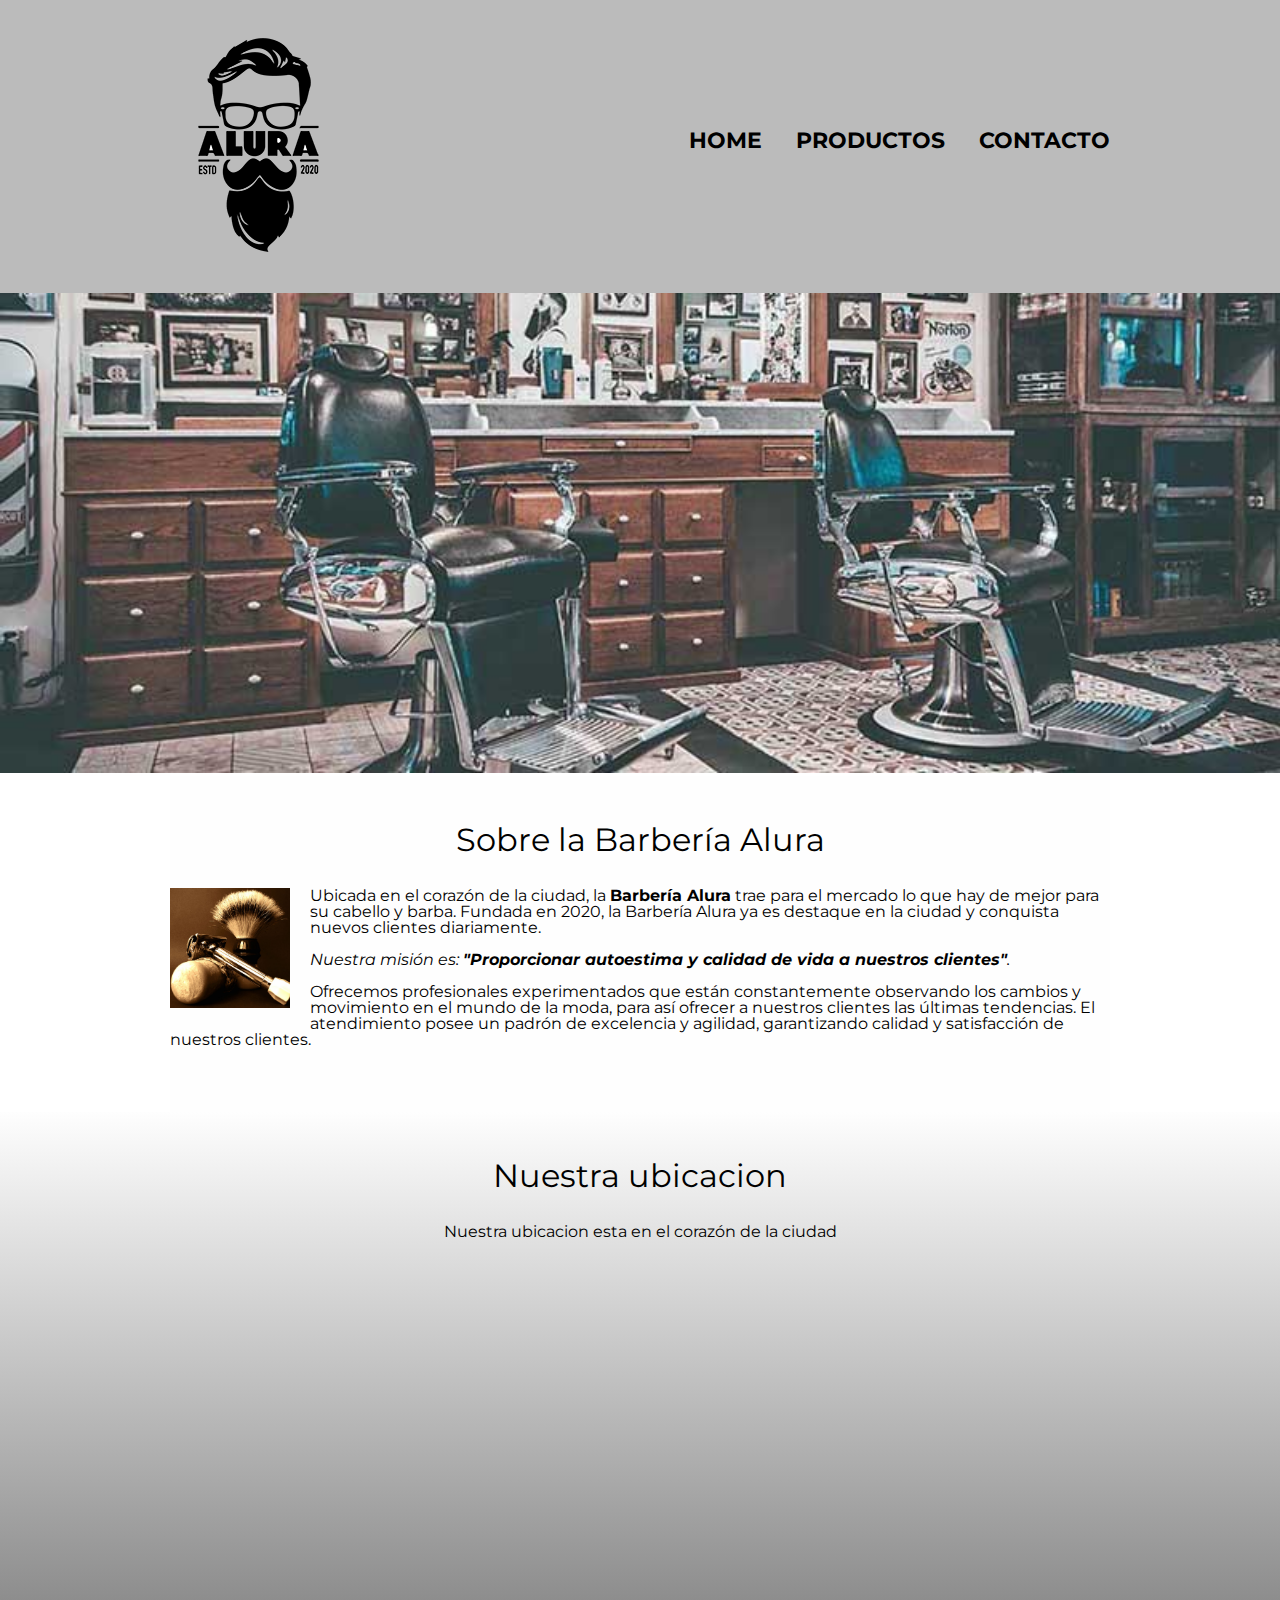
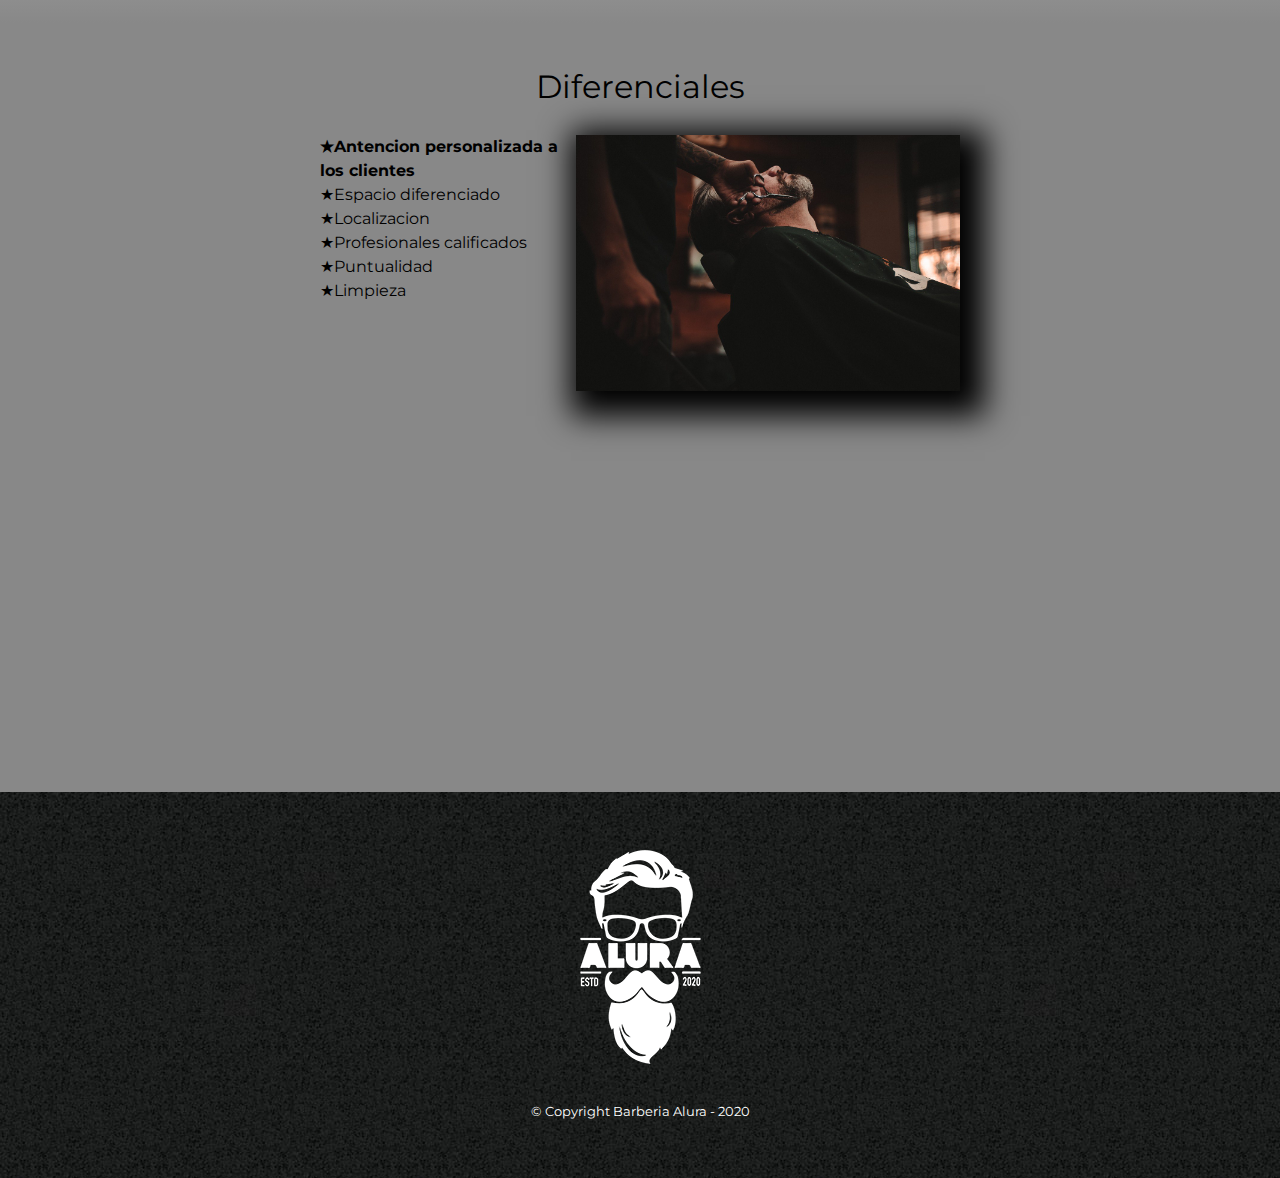
<file: index.html>
<!DOCTYPE html>

<html lang="es">
    <head>
        <meta charset="UTF-8">
        <meta name="viewport" content="width=device-width">
        <link rel="stylesheet" href="reset.css">
        <link rel="stylesheet" href="style.css">
        <link rel="preconnect" href="https://fonts.googleapis.com">
        <link rel="preconnect" href="https://fonts.gstatic.com" crossorigin>
        <link href="https://fonts.googleapis.com/css2?family=Montserrat:ital,wght@0,100..900;1,100..900&display=swap" rel="stylesheet">
        
        <title>Barberia Alura</title>
    </head>

    <body>   
        <header>
            <div class="caja">
            <h1 class="navegacion"><img src="img/logo.png" alt="Logo de la Barberia Alura"></h1>
                <nav>   
                    <ul>
                        <li><a href="index.html">Home</a></li>
                        <li><a href="productos.html">Productos</a></li>
                        <li><a href="contacto.html">Contacto</a></li>
                    </ul>
                </nav>
            </div>
        </header>

        <img class="banner" src="img/banner.jpg"> 
        
        <main>
            <section class="principal">
                <h2 class="titulo-principal">Sobre la Barbería Alura</h2>
                <img class="utensilios" src="img/utensilios.jpeg" alt="Utensilios de un barbero">

                <p >Ubicada en el corazón de la ciudad, la <strong>Barbería Alura</strong> trae para el mercado lo que hay de mejor para su cabello y barba. Fundada en 2020, la Barbería Alura ya es destaque en la ciudad y conquista nuevos clientes diariamente.</p> 

                <p  id="mision"><em>Nuestra misión es: <strong>"Proporcionar autoestima y calidad de vida a nuestros clientes"</strong>.</em></p>

                <p>Ofrecemos profesionales experimentados que están constantemente observando los cambios y movimiento en el mundo de la moda, para así ofrecer a nuestros clientes las últimas tendencias. El atendimiento posee un padrón de excelencia y agilidad, garantizando calidad y satisfacción de nuestros clientes.</p> 
            </section>

            <section class="mapa">
                <h3 class="titulo-principal">Nuestra ubicacion</h3>
                <p>Nuestra ubicacion esta en el corazón de la ciudad</p>
                <div class="mapa-contenido">
                    <iframe src="https://www.google.com/maps/embed?pb=!1m18!1m12!1m3!1d3656.4079777268407!2d-46.63721302385299!3d-23.58969706263555!2m3!1f0!2f0!3f0!3m2!1i1024!2i768!4f13.1!3m3!1m2!1s0x94ce5bd9bb943bf5%3A0x6f642995c970f0fe!2scaelum%20alura!5e0!3m2!1ses-419!2smx!4v1710100593608!5m2!1ses-419!2smx" width="100%" height="300" style="border:0;" allowfullscreen="" loading="lazy" referrerpolicy="no-referrer-when-downgrade"></iframe>
                </div>
            </section>

            <section class="diferenciales">
                <h3 class="titulo-principal">Diferenciales</h3>
                <div class="contenido-diferenciales">
                    <ul class="lista-diferenciales">
                        <li class="items">Antencion personalizada a los clientes</li>
                        <li class="items">Espacio diferenciado</li>
                        <li class="items">Localizacion</li>
                        <li class="items">Profesionales calificados</li>  
                        <li class="items">Puntualidad</li>  
                        <li class="items">Limpieza</li>        
                    </ul><img class="imagen-diferenciales" src="img/diferenciales.jpg" class="imagenDiferenciales">
                </div>

                <div class="video"><iframe width="100%" height="315" src="https://www.youtube.com/embed/wcVVXUV0YUY?si=4YuvZb-2R920kZZH" title="YouTube video player" frameborder="0" allow="accelerometer; autoplay; clipboard-write; encrypted-media; gyroscope; picture-in-picture; web-share" allowfullscreen></iframe></div> 
            </section>
                       
        </main>
        
        <footer>
            <img src="img/logo-blanco.png">
            <p class="copyright">&copy Copyright Barberia Alura - 2020</p>
        </footer>
    </body>
</html>
</file>
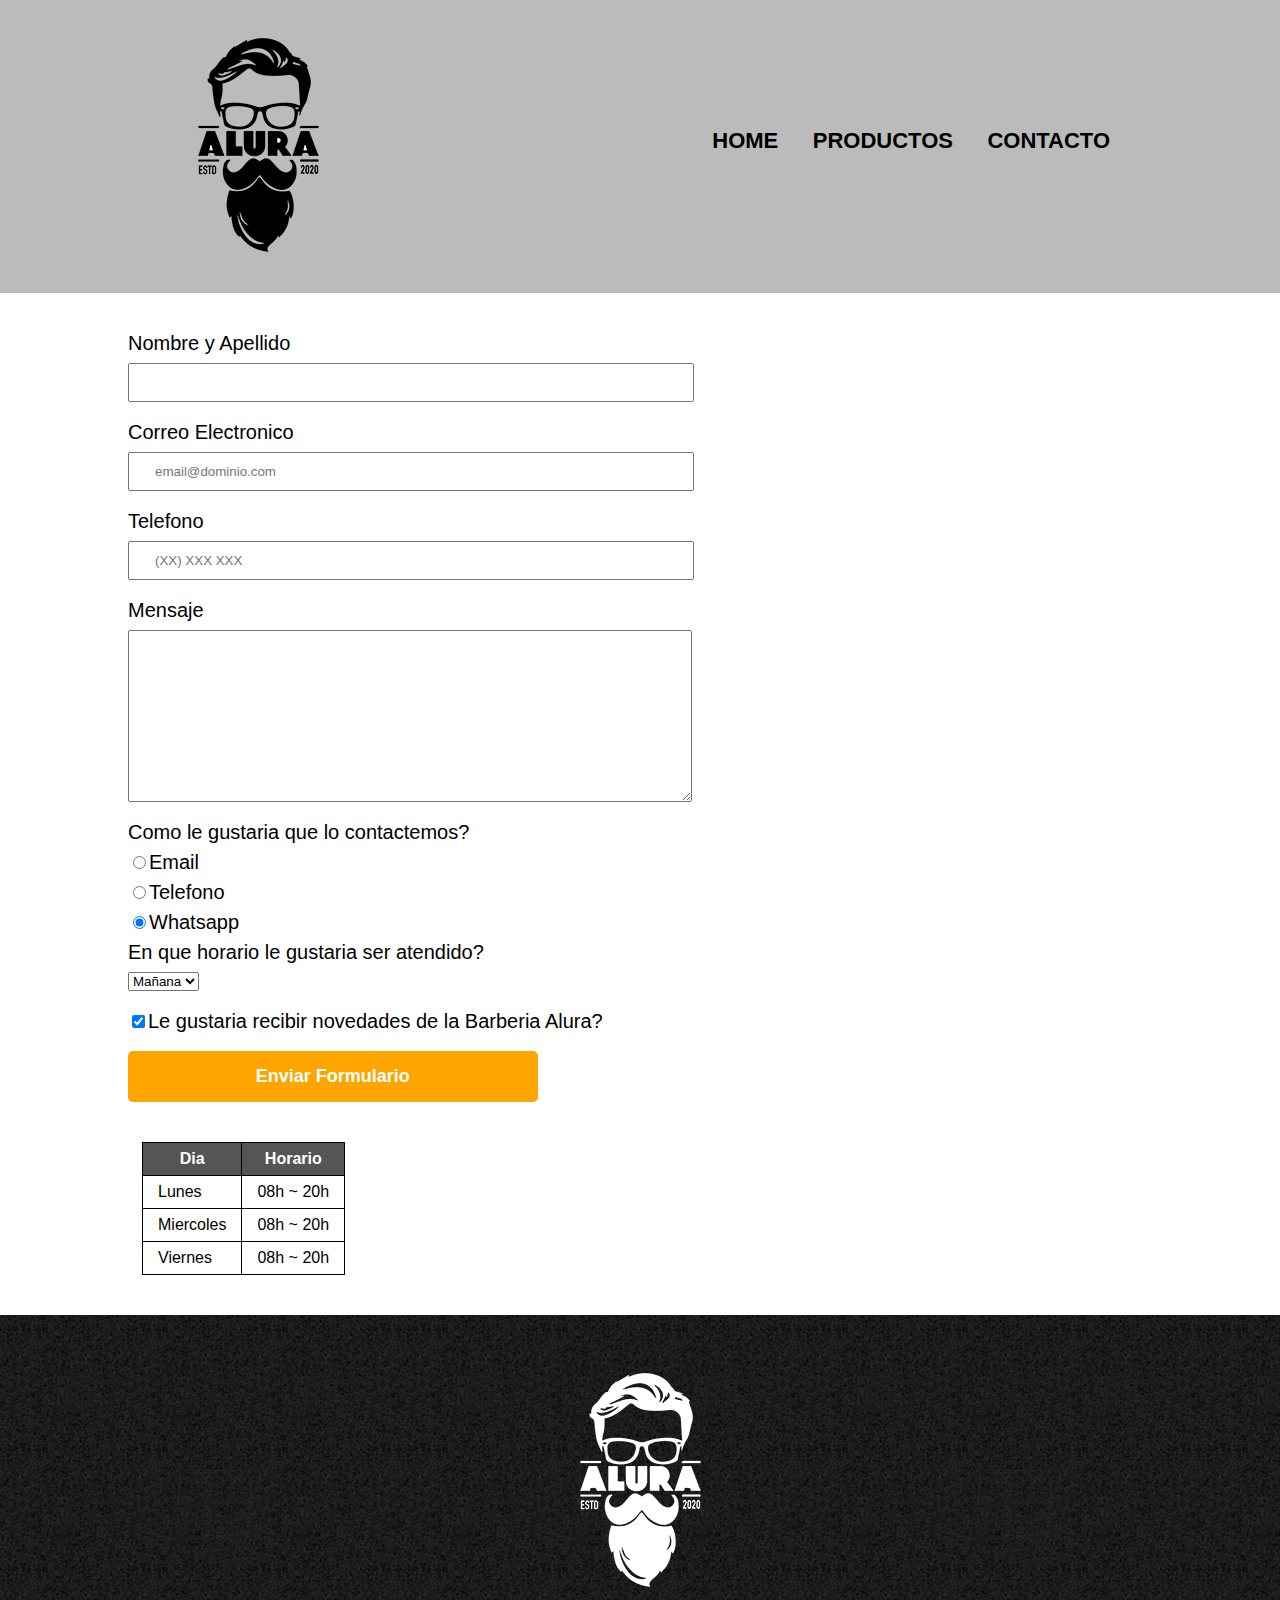
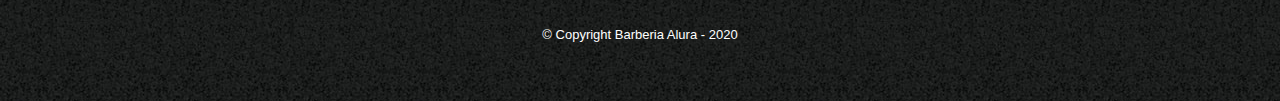
<file: contacto.html>
<!DOCTYPE html>

<html>
    <head>
        <meta charset="utf-8">
        <title>Contacto - Barberia Alura</title>
        <link rel="stylesheet" href="reset.css">
        <link rel="stylesheet" href="style.css">
        
    </head>
    <body>
        <header>
            <div class="caja">
            <h1 class="navegacion"><img src="img/logo.png" alt="Logo de la Barberia Alura"></h1>
                <nav>   
                    <ul>
                        <li><a href="index.html">Home</a></li>
                        <li><a href="productos.html">Productos</a></li>
                        <li><a href="contacto.html">Contacto</a></li>
                    </ul>
                </nav>
            </div>
        </header>
        <main class="contacto">
            <section class="formulario">
                <form>
                    <label for="nombreapellido">Nombre y Apellido</label>
                    <input type="text" id="nombreapellido" class="input-padron" required >
    
                    <label for="correoelectronico">Correo Electronico</label>
                    <input type="email" id="correoelectronico" class="input-padron" required placeholder="email@dominio.com">
    
                    <label for="telefono">Telefono</label>
                    <input type="tel" id="telefono" class="input-padron" required placeholder="(XX) XXX XXX">
    
                    <label for="mensaje">Mensaje</label>
                    <textarea name="" id="mensaje" cols="70" rows="10" class="input-padron" required></textarea>
    
                    <fieldset>
                    
                        <legend>Como le gustaria que lo contactemos?</legend>
    
                        <label for="radio-email"><input type="radio" name="contacto" value="Email" id="radio-email">Email</label>
    
                        <label for="radio-telefono"><input type="radio" name="contacto" value="Telefono" id="radio-telefono">Telefono</label>
                        
                        <label for="radio-whatsapp"><input type="radio" name="contacto" value="Whatsapp" id="radio-whatsapp" checked>Whatsapp</label>
            
                    </fieldset>                
                    <fieldset>
                        <legend> En que horario le gustaria ser atendido?</legend>
                        <select name="" id="">
                            <option value="">Mañana</option>
                            <option value="">Tarde</option>
                            <option value="">Noche</option>       
                        </select>
                    </fieldset>
    
                    <label class="checkbox"><input type="checkbox" checked>Le gustaria recibir novedades de la Barberia Alura?</label>
    
                    <input type="submit"  value="Enviar Formulario" class="enviar">
                </form>
            </section>
            <table>
                <thead>
                    <tr>
                        <th>Dia</th>
                        <th>Horario</th>
                    </tr>
                </thead>
                <tbody>
                    <tr>
                        <td>Lunes</td>
                        <td>08h ~ 20h</td>
                    </tr>
                    <tr>
                        <td>Miercoles</td>
                        <td>08h ~ 20h</td>
                    </tr>
                    <tr>
                        <td>Viernes</td>
                        <td>08h ~ 20h</td>
                    </tr>
                </tbody>
                
            </table>
        </main>
        <footer>
            <img src="img/logo-blanco.png" alt="Logo de la Barberia Alura">
            <p class="copyright">&copy Copyright Barberia Alura - 2020</p>
        </footer>
    </body>

</html>
</file>
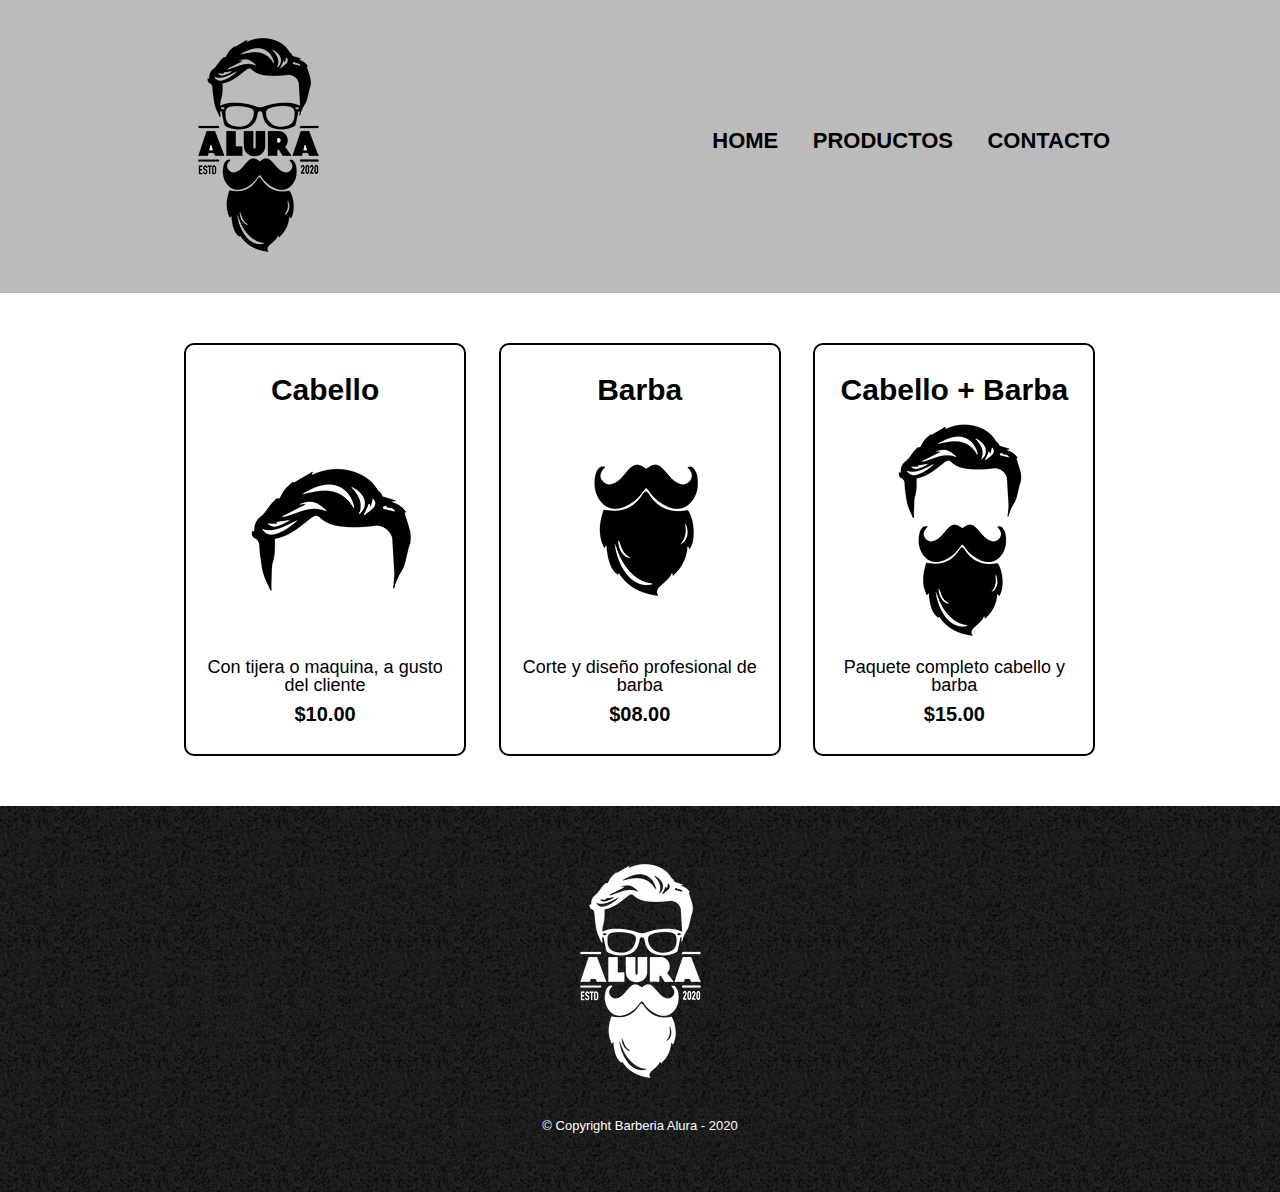
<file: productos.html>
<!DOCTYPE html>

<html>
    <head>
        <meta charset="utf-8">
        <title>Productos - Barberia Alura</title>
        <link rel="stylesheet" href="reset.css">
        <link rel="stylesheet" href="style.css">
        
    </head>
    <body>
        <header>
            <div class="caja">
            <h1 class="navegacion"><img src="img/logo.png"></h1>
                <nav>   
                    <ul>
                        <li><a href="index.html">Home</a></li>
                        <li><a href="productos.html">Productos</a></li>
                        <li><a href="contacto.html">Contacto</a></li>
                    </ul>
                </nav>
            </div>
        </header>
        <main>
            <ul class="productos">
                <li>
                    <h2>Cabello</h2>
                    <img src="img/cabello.jpg" alt="">
                    <p class="producto-descripcion">Con tijera o maquina, a gusto del cliente</p>
                    <p class="producto-precio">$10.00</p>
                </li>
                <li>
                    <h2>Barba</h2>
                    <img src="img/barba.jpg" alt="">
                    <p class="producto-descripcion">Corte y diseño profesional de barba</p>
                    <p class="producto-precio">$08.00</p>
                </li>
                <li>
                    <h2>Cabello + Barba</h2>
                    <img src="img/cabello+barba.jpg" alt="">
                    <p class="producto-descripcion">Paquete completo cabello y barba</p>
                    <p class="producto-precio">$15.00</p>
                </li>
            </ul>
        </main>
        <footer>
            <img src="img/logo-blanco.png">
            <p class="copyright">&copy Copyright Barberia Alura - 2020</p>
        </footer>
    </body>

</html>
</file>
<file: style.css>
body {
  font-family: "Montserrat", sans-serif;
  
}



header{
    background-color: #BBBBBB;
    padding: 20px 0;

}
.caja{
    width: 940px;
    position: relative;
    margin: 0 auto;
}

nav {
    position: absolute;
    top:110px;
    right:0px;
}

nav li{
    display: inline;
    margin: 0 0 0 15px;
}

nav a{
    text-transform: uppercase;
    color: #000000;
    font-weight: bold;
    font-size: 22px;
    text-decoration: none;
    margin: 0 0 0 15px;
}
nav a:hover{
    color: #c78c19;
    text-decoration: underline;
}

.productos{
    width: 940px;
    margin: 0 auto;
    padding: 50px;
}
.productos li{
    display: inline-block;
    text-align: center;
    width: 30%;
    vertical-align: top;
    
    margin: 0 1.5%;
    padding: 30px 20px;
    box-sizing: border-box;
    border: 2px solid #000000;
    border-radius: 10px;
}

.productos li:hover{
    border-color: #c78c19;
}

.productos li:active{
    border-color: #088c19;
}

.productos h2{
    font-size: 30px;
    font-weight: bold;
}

.productos li:hover h2{
    font-size: 33px;
}

.producto-descripcion{
    font-size: 18px;
}

.producto-precio{
    font-size: 20px;
    font-weight: bold;
    margin-top: 10px;
}

footer{
    text-align: center;
    background: url("img/bg.jpg");
    padding: 40px;
}

.copyright{
    color: #FFFFFF;
    font-size: 13px;
    margin: 20px;
}

.formulario {
    margin: 0 auto; 
    width: 80%; 
}


form{
    margin: 40px 0;
}


form label, form legend{
    display: block;
    font-size: 20px;
    margin: 0 0 10px;
}

.input-padron{
    display: block;
    margin: 0 0 20px;
    padding: 10px 25px;
    width: 50%;
}

.checkbox{
    margin: 20px 0;
}

.enviar{
    width: 40%;
    padding: 15px 0;
    font-size: 18px;
    font-weight: bold;
    color: white;
    background: orange;
    border: none;
    border-radius: 5px;
    transition: 1s all;
    cursor: pointer;
    
}
.enviar:hover{
   background: darkorange;
   transform: scale(1.2);

}

table{
    margin: 40px calc(15% - 50px); 
     
}

thead{
    background: #555555;
    color: white;
    font-weight: bold;

}

td,th{
    border: 1px solid #000000;
    padding: 8px 15px;
}
/*css para nuestro home*/
.banner{
    width: 100%;
}



.principal{
    padding: 3em 0;
    background-color: #FEFEFE;
    width: 940px;
    margin: 0 auto;   

}

.titulo-principal{
    text-align: center;
    font-size: 2em;
    margin: 0 0 1em;
    clear: left;
}




.principal p{
    margin: 0 0 1em;
}

.principal strong{
    font-weight: bold;
}

.principal em{
    font-style: italic;
}
.utensilios{
    width: 120px;
    float:left;
    margin: 0 20px 20px 0;
}
.mapa{
    padding: 3em 0;
    background:linear-gradient(#FEFEFE, #888888);
}

.mapa p {
    margin: 0 0 2em;
    text-align: center;
    
}

.mapa-contenido{
    width: 940px;
    margin: 0 auto;
    
}

.diferenciales{
    background: #888888;
    padding: 3em 0;
}

.contenido-diferenciales{
    width: 640px;
    margin: 0 auto;
}

.lista-diferenciales{
    width: 40%;
    display: inline-block;
    vertical-align: top;
}

.items{
    line-height: 1.5;
}

.items::before{
    content: "★";
}

.items:first-child{
    font-weight: bold;
}

.imagen-diferenciales{
    width: 60%;
    transition: 400ms;
    box-shadow: 10px 10px 30px 15px #000000;
}

.imagen-diferenciales:hover{
    opacity: 0.3 ;
     /*[]*/
}


.video{
    width: 560px;
    margin: 1em auto;
}

@media screen and (max-width: 480px){
    h1{
        text-align: center;
    }
    nav{
        position: static;
    }
    
    .caja, .principal, .mapa-contenido, .contenido-diferenciales, .video{
        width: auto;
    }
    .lista-diferenciales, .imagen-diferenciales{
        width: 100%;

    }
}
@media screen and (max-width: 480px){
    .formulario{
        width: 100%;
        align-items: center;
    }
}
</file>
